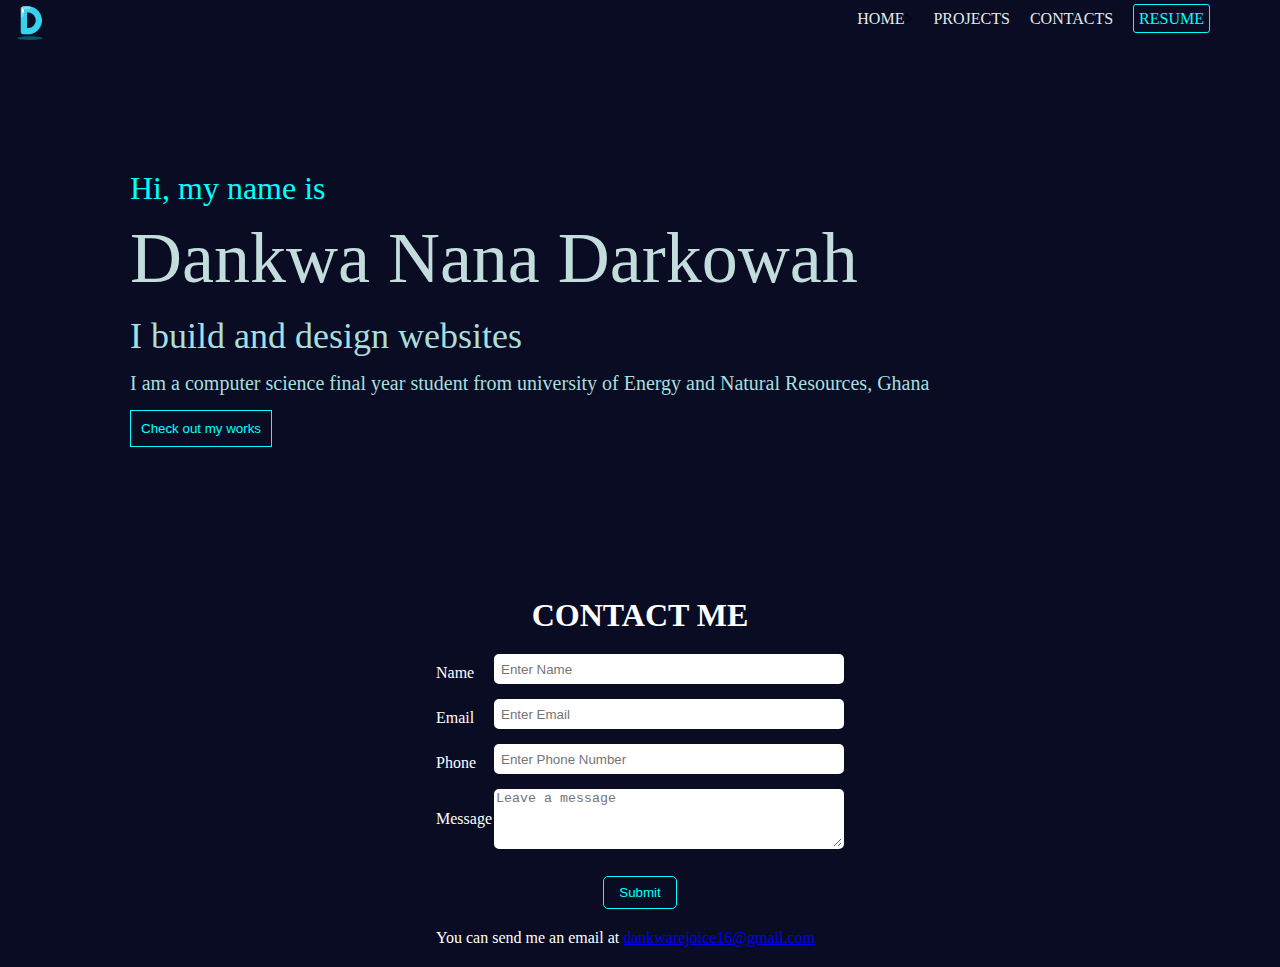
<file: index.html>
<!DOCTYPE html>
<html lang="en">
<head>
    <meta charset="UTF-8">
    <meta name="viewport" content="width=device-width, initial-scale=1.0">
    <title>PERSONAL PORTFOLIO</title>
    <link rel="stylesheet" href="style.css">
</head>
<body>

    <header class="main-header">
        <img src="images/icons8-d-64.png" alt="logo" width="40px">
        <nav>
            <ul>
                
                <li> <a href="#">HOME</a>></li>
                <li><a href="#">PROJECTS</a></li>
                <li><a href="#contact">CONTACTS</a></li>
                <li><a href="#"><span class="resume">RESUME</span></a></li>
            </ul>
        </nav>
    </header>
    <section>
        <div class="main-info">
            <h3 class="name">Hi, my name is</h3>
            <h2 class="full-name">Dankwa Nana Darkowah </h2>
            <h2 class="my-work"> I build and design websites</h2>
            <h3 class="about-me">I am a computer science final year student from university of Energy and Natural Resources, Ghana</h3>
            <button><a href="./projects.html">Check out my works</a></button>
        </div>

       <div class="form_section">
        <form id="contact">
            <h1>CONTACT ME</h1>
            <div class="form_input_1">
                <label for="name"> Name</label>
                <input type = "text" placeholder="Enter Name">
            </div>

          <div class="form_input_2">
            <label for="email"> Email</label>
            <input type = "text" placeholder="Enter Email">
            
          </div>

           <div class="form_input_3">
            <label for="contact">Phone</label>
            <input type = "number" placeholder="Enter Phone Number">
           </div>

             <div class="form_input_4">
                <label for="message"> Message</label>
                <textarea name="message" id="text_message" placeholder="Leave a message"></textarea>
            </div>

            <div class="submit">
                <button class="submit_btn" type="submit">Submit</button>
            </div>
            
            <p>You can send me an email at <a href="mailto:dankwarejoice16@gmail.com">dankwarejoice16@gmail.com</a>  </p>
        </form>
       </div>
        
    </section>
</body>
</html>
</file>
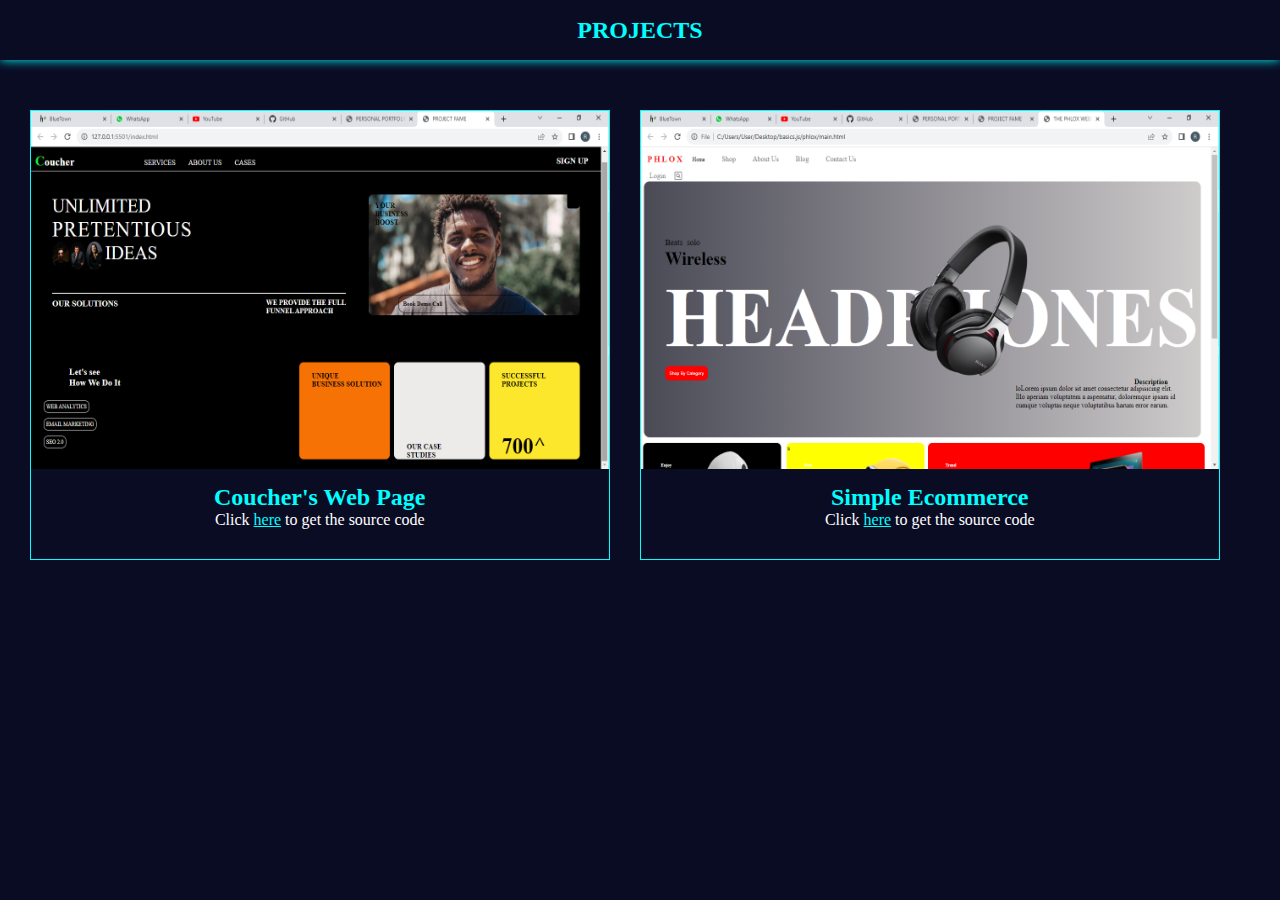
<file: projects.html>
<!DOCTYPE html>
<html lang="en">
<head>
    <meta charset="UTF-8">
    <meta name="viewport" content="width=device-width, initial-scale=1.0">
    <title>Projects</title>
    <link rel="stylesheet" href="project.css">
</head>
<body>
   
    <header><h2>PROJECTS</h2> </header>

    <main>
        <div class="project">
            <img src="./images/Screenshot (150).png" alt="project" class="project_image" width="100%" height="80%">
            <div class="project_details">
                <h2>Coucher's Web Page</h2>
                <p>Click <a href="https://github.com/Rejoice-dankwa/Councher_web_page">here</a> to get the source code</p>
            </div>
        </div>
        <div class="project">
            <img src="./images/Screenshot (151).png" alt="project" class="project_image" width="100%" height="80%">
            <div class="project_details">
                <h2>Simple Ecommerce</h2>
                <p>Click <a href="https://github.com/Rejoice-dankwa/phlox">here</a> to get the source code</p>
            </div>

        </div>

    </main>
    
</body>
</html>
</file>
<file: style.css>
/* *{
    margin: 0;
    padding: 0;
    box-sizing: border-box ;
}
body{
    background-image: url(images/ezgif.com-gif-maker\ \(3\).jpg);
    background-repeat: no-repeat;
    background-size: cover;
    background-position: fixed;
    color: rgb(187, 126, 4);
}
header{
    background-color: #fff;
    min-height: 10vh;
    margin: 0px;
    padding: 5px;

}
.mainHead{
    display: flex;
    justify-content: space-between;
    padding: 10px;
    font-family:sans-serif ;
}
.logo h4{
    margin-left: 30px;
    color: rgb(187, 126, 4);
    font: 32px;
    font-weight: 500;
}
nav ul{
    display: flex;
    margin-right: 250px;
}
nav ul li {
    list-style-type: none;

}

nav ul li a{ 
    
    text-decoration: none;
    color:  rgb(187, 126, 4);
    display: flex;
    margin-right: 30px;
    font-family: 'Franklin Gothic Medium', 'Arial Narrow', Arial, sans-serif;
    border: 2px solid  rgb(187, 126, 4);
    border-radius: 5px;
    border-top-left-radius: 10px;
    border-bottom-right-radius: 10px;
    padding: 5px;
}
a:hover{
   background-color: rgb(187, 126, 4);
   color: #fff;
}

.mainPage{
    margin: 10px;
    padding: 150px;
}
.message{
    display: flex;
    justify-content: space-between;
}

.imgcontain{
    margin-right: 500px;
    padding: 10px;    
}

.container{
    width: 200%;
    height: 35vh;
    border-radius: 50%;
    background-color: rgb(187, 126, 4);
    z-index: -2px;
    position: relative;
    top: 0px;
}
.myImage{
    position: relative;
    top: 50px;
    left: 30px;
    right: 20px;
    width: 60%;
    height: 50%;
    border-radius: 50%  
    
}
#intro{
    font-size: 82px;
    word-spacing: 5px;
    font-weight: 600;
    margin-bottom: 5px;

}
#intro1{
    font-size: 24px;
    word-spacing: 5px;
    font-weight: 300;
}
h4{
    font-size: 24px;
    word-spacing: 5px;
    font-weight: 300;
    margin-bottom: 15px;
}
.myName{
    font-size: 32px;
    font-weight: 600;
    color: rgb(110, 75, 3);
}
.myWork{
    font-size: 20px;
    word-spacing: 3px;
    font-weight: 500;
    color: rgb(110, 75, 3);
}
.clickMe{
    
    border: 2px solid rgb(187, 126, 4);
    border-radius: 6px;
    padding: 7px;
    width: 80px;
    background-color: rgb(187, 126, 4);
    color: #fff;
    margin-bottom: 20px;
    box-shadow: rgb(59, 40, 1);
}
.icons{
    display: flex;
    justify-content: space-evenly;
    align-items: center;
    
}
#imgIcon{
    width: 20px;



}

@media screen and (max-width:667px) {
    .header{    
        display: flex;
        min-height: 5vh;
    }
    .logo h4{
        padding: 8px;
        font-size: 20px;
        text-align: center;
    }
    nav ul{
        display: block;
        margin-left: 200px;
    }
    nav ul li a{ 
    margin-bottom: 3px;
    }
    .mainPage{
        padding: 40px;
    }
    .imgcontain{
        margin-right: 20px;
        padding: 5px;
        

    }
    
} */


*{
    margin: 0;
    padding: 0;
    box-sizing: border-box;
    background-color: rgb(10, 12, 36);
}
.main-header{
    display: flex;
    align-content: center;
    justify-content: space-between;
    margin-left: 10px;

}
nav ul {
    display: flex;
    justify-content:space-between;
    margin-right: 60px;
}
ul li{
    padding: 10px;
   list-style-type: none;
}
li a {
    text-decoration: none;
    color: rgb(226, 236, 234);

}
.resume{
    border: 1px solid aqua;
    border-radius: 3px;
    padding: 5px;
    color: aqua;
}
.main-info{
    margin: 10px;
    padding: 120px;
}
.name{
    font-size: 32px;
    font-weight: 200;
    color: aqua;
    margin-bottom: 10px;
}
.full-name{
    font-size: 72px;
    font-weight: 500;
    color: rgb(195, 221, 221);
    margin-bottom: 15px;
}
.my-work{
    font-size: 36px;
    font-weight: 300;
    color: rgb(167, 223, 223);
    margin-bottom: 15px;
}
.about-me{
    font-size: 20px;
    font-weight: 100;
    color: rgb(167, 223, 223);
    margin-bottom: 15px;
}
button{
    padding: 10px;
    border: 1px solid aqua;
    color: aqua;
    transform: scale(1);
    transition: transform 0.3s ease;
}
button a{
    color: inherit;
    text-decoration: none;
}

button:hover{
   transform: scale(1.05);
}


@media screen and (max-width: 768px){
    .main-info {
        padding: 60px;
    }

    .full-name {
        font-size: 48px;
    }

    .my-work {
        font-size: 28px;
    }

    .about-me {
        font-size: 16px;
    }
}

.form_section{
    width: 100%;
    display: flex;
    justify-content: center;
}
form{
    display: flex;
    flex-direction: column;
    width: 35%;
    border-bottom: 8px;
    color: #fff;
    padding: 20px;
    

}

form>h1{
    text-align: center;
    margin-bottom: 20px;
}
.form_input_1 input,
.form_input_2 input,
.form_input_3 input{
    width: 350px;
    height: 30px;
    border: 2px solid #fff;
    background-color: #fff;
    margin-bottom: 8px;
    padding: 5px;
    border-radius: 5px;
    outline: none;

}



.form_input_1, .form_input_2, .form_input_3, .form_input_4{
    display: flex;
    justify-content: space-between;
    align-items: center;
    width: 100%;
    margin-bottom: 7px;
}
.form_input_4 textarea{
    max-width: 350px;
    min-width: 350px;
    min-height: 60px;
    max-height: 120px;
    border: 2px solid #fff;
    background-color: #fff;
    border-radius: 5px;
    outline: none;
    
    
}

.submit{
    display: flex;
    justify-content: center;
    width: 100%;
    margin-block: 20px;
}

.submit_btn{
    border-radius: 5px;
    padding: 8px 15px;
    
}
.submit_btn:hover{
    background-color:aqua;
    color: rgb(10, 12, 36);
}
</file>
<file: project.css>
*{
    margin: 0;
    padding: 0;
    box-sizing: border-box;
    background-color: rgb(10, 12, 36);
    color: white;
}

header{
    height: 60px;
    width: 100%;
    display: flex;
    justify-content: center;
    align-items: center;
    box-shadow: 0px 0px 10px aqua;
    margin-bottom: 20px
   
}

header h2{
    color: aqua;
}



main{
    display: grid;
    grid-template-columns: repeat(2, 1fr);
    place-content: center;
    width: 100%;
    padding: 30px;
}

.project{
    column-span: 1;
    width: 95%;
    height: 50vh;
    border: 1px solid aqua;

}


.project_details{
    width: 100%;
    height: 15%;
    display: flex;
    flex-direction: column;
    align-items: center;
    justify-content: center;
}
.project_details h2, .project_details p a{
    color: aqua;
}
</file>
